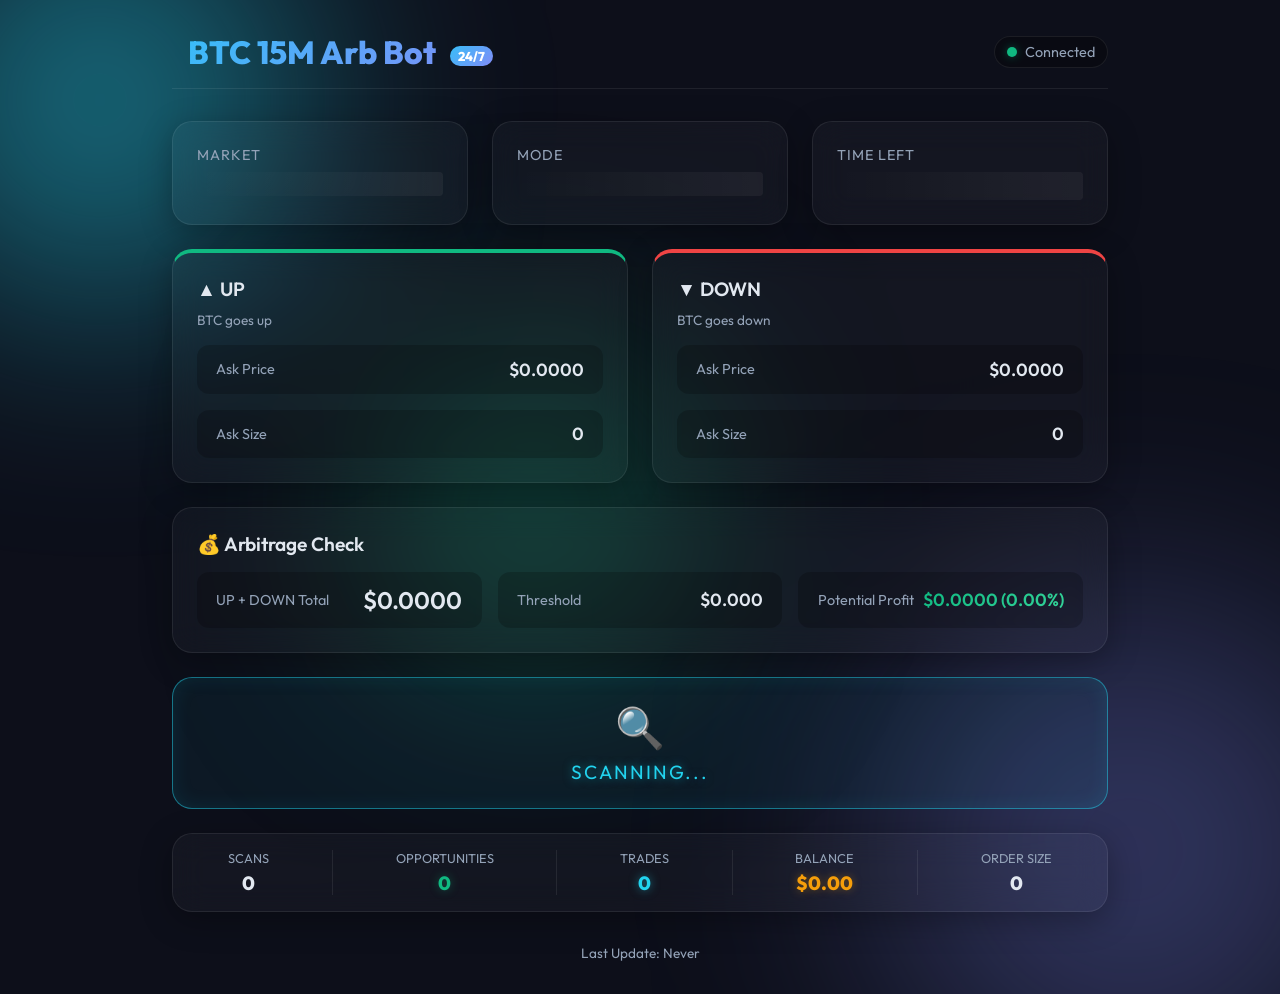
<file: web/index.html>
<!DOCTYPE html>
<html lang="en">
<head>
    <meta charset="UTF-8">
    <meta name="viewport" content="width=device-width, initial-scale=1.0">
    <title>Holy Grail Bot Dashboard</title>
    <link rel="stylesheet" href="css/styles.css">
    <link href="https://fonts.googleapis.com/css2?family=Outfit:wght@300;400;600;800&display=swap" rel="stylesheet">
</head>
<body>
    <div class="glass-container">
        <!-- Header -->
        <header>
            <div class="logo">
                <div class="cube-loader">
                    <div class="cube-wrapper">
                        <div class="cube-span"></div>
                    </div>
                </div>
                <h1>BTC 15M Arb Bot <span class="badge">24/7</span></h1>
            </div>
            <div class="server-status">
                <span class="status-dot"></span> <span id="server-status-text">Connected</span>
            </div>
        </header>

        <main>
            <!-- Info Row -->
            <section class="info-row">
                <div class="card glass-card">
                    <h3>Market</h3>
                    <p id="val-market" class="highlight-text loading">Loading...</p>
                </div>
                <div class="card glass-card">
                    <h3>Mode</h3>
                    <p id="val-mode" class="loading">Loading...</p>
                </div>
                <div class="card glass-card">
                    <h3>Time Left</h3>
                    <p id="val-time" class="countdown loading">Loading...</p>
                </div>
            </section>

            <!-- Order Book Row -->
            <section class="order-book-row">
                <div class="card glass-card side-up">
                    <div class="card-header">
                        <h2>▲ UP</h2>
                        <span>BTC goes up</span>
                    </div>
                    <div class="stats">
                        <div class="stat-box">
                            <span class="label">Ask Price</span>
                            <span class="value" id="val-price-up">$0.0000</span>
                        </div>
                        <div class="stat-box">
                            <span class="label">Ask Size</span>
                            <span class="value" id="val-size-up">0</span>
                        </div>
                    </div>
                </div>

                <div class="card glass-card side-down">
                    <div class="card-header">
                        <h2>▼ DOWN</h2>
                        <span>BTC goes down</span>
                    </div>
                    <div class="stats">
                        <div class="stat-box">
                            <span class="label">Ask Price</span>
                            <span class="value" id="val-price-down">$0.0000</span>
                        </div>
                        <div class="stat-box">
                            <span class="label">Ask Size</span>
                            <span class="value" id="val-size-down">0</span>
                        </div>
                    </div>
                </div>
            </section>

            <!-- Arbitrage Check -->
            <section class="card glass-card arbitrage-card">
                <h2>💰 Arbitrage Check</h2>
                <div class="stats-grid">
                    <div class="stat-box">
                        <span class="label">UP + DOWN Total</span>
                        <span class="value huge" id="val-total">$0.0000</span>
                    </div>
                    <div class="stat-box">
                        <span class="label">Threshold</span>
                        <span class="value" id="val-threshold">$0.000</span>
                    </div>
                    <div class="stat-box">
                        <span class="label">Potential Profit</span>
                        <span class="value gradient-text" id="val-profit">$0.0000 (0.00%)</span>
                    </div>
                </div>
            </section>

            <!-- Status Engine -->
            <section class="card status-panel" id="status-panel">
                <h2 id="val-status-icon">🔍</h2>
                <h3 id="val-status-text">Scanning...</h3>
            </section>

            <!-- Bot Stats -->
            <section class="card glass-card bottom-stats">
                <div class="stat-item">
                    <span class="label">Scans</span>
                    <span class="value" id="val-scans">0</span>
                </div>
                <div class="divider"></div>
                <div class="stat-item">
                    <span class="label">Opportunities</span>
                    <span class="value text-green" id="val-opportunities">0</span>
                </div>
                <div class="divider"></div>
                <div class="stat-item">
                    <span class="label">Trades</span>
                    <span class="value text-cyan" id="val-trades">0</span>
                </div>
                <div class="divider"></div>
                <div class="stat-item">
                    <span class="label">Balance</span>
                    <span class="value text-yellow" id="val-balance">$0.00</span>
                </div>
                <div class="divider"></div>
                <div class="stat-item">
                    <span class="label">Order Size</span>
                    <span class="value" id="val-order-size">0</span>
                </div>
            </section>

            <!-- Error Banner -->
            <div id="error-banner" class="error-banner hidden">
                <span id="val-error-text"></span>
            </div>
            
            <div class="footer-info">
                Last Update: <span id="val-timestamp">Never</span>
            </div>
        </main>
    </div>

    <!-- Background Effects -->
    <div class="bg-shape shape-1"></div>
    <div class="bg-shape shape-2"></div>
    <div class="bg-shape shape-3"></div>

    <script src="js/app.js"></script>
</body>
</html>
</file>
<file: web/css/styles.css>
:root {
    --bg-color: #0d0f1a;
    --card-bg: rgba(255, 255, 255, 0.03);
    --card-border: rgba(255, 255, 255, 0.08);
    --text-primary: #e2e8f0;
    --text-secondary: #94a3b8;
    --text-highlight: #fff;
    --accent-glow: rgba(56, 189, 248, 0.5);
    
    --color-up: #10b981;
    --color-up-glow: rgba(16, 185, 129, 0.4);
    --color-down: #ef4444;
    --color-down-glow: rgba(239, 68, 68, 0.4);
    
    --color-cyan: #22d3ee;
    --color-cyan-glow: rgba(34, 211, 238, 0.5);
    --color-yellow: #f59e0b;
    --color-yellow-glow: rgba(245, 158, 11, 0.4);

    --gradient-primary: linear-gradient(135deg, #38bdf8, #818cf8);
    --gradient-success: linear-gradient(135deg, #10b981, #34d399);
}

* {
    margin: 0;
    padding: 0;
    box-sizing: border-box;
    font-family: 'Outfit', sans-serif;
}

body {
    background-color: var(--bg-color);
    color: var(--text-primary);
    min-height: 100vh;
    display: flex;
    justify-content: center;
    align-items: center;
    overflow-x: hidden;
    position: relative;
}

/* Background Animated Shapes */
.bg-shape {
    position: fixed;
    border-radius: 50%;
    filter: blur(120px);
    z-index: -1;
    animation: float 20s infinite alternate ease-in-out;
}

.shape-1 {
    width: 400px;
    height: 400px;
    background: var(--color-cyan-glow);
    top: -100px;
    left: -100px;
}

.shape-2 {
    width: 500px;
    height: 500px;
    background: rgba(129, 140, 248, 0.3);
    bottom: -200px;
    right: -100px;
    animation-delay: -5s;
}

.shape-3 {
    width: 300px;
    height: 300px;
    background: var(--color-up-glow);
    top: 40%;
    left: 30%;
    animation-duration: 25s;
}

@keyframes float {
    0% { transform: translate(0, 0) scale(1); }
    100% { transform: translate(50px, 50px) scale(1.1); }
}

.glass-container {
    width: 100%;
    max-width: 1000px;
    padding: 2rem;
    position: relative;
    z-index: 1;
}

/* Typography and Utilities */
h1 { font-weight: 800; font-size: 2rem; background: var(--gradient-primary); -webkit-background-clip: text; color: transparent; }
h2 { font-weight: 600; font-size: 1.2rem; color: var(--text-primary); margin-bottom: 0.5rem; }
h3 { font-weight: 400; font-size: 0.9rem; color: var(--text-secondary); text-transform: uppercase; letter-spacing: 1px; }

.highlight-text { color: var(--text-highlight); font-weight: 600; }
.text-green { color: var(--color-up); font-weight: 600; text-shadow: 0 0 10px var(--color-up-glow); }
.text-red { color: var(--color-down); font-weight: 600; text-shadow: 0 0 10px var(--color-down-glow); }
.text-cyan { color: var(--color-cyan); font-weight: 600; text-shadow: 0 0 10px var(--color-cyan-glow); }
.text-yellow { color: var(--color-yellow); font-weight: 600; text-shadow: 0 0 10px var(--color-yellow-glow); }
.gradient-text { background: var(--gradient-success); -webkit-background-clip: text; color: transparent; font-weight: 800; }

.hidden { display: none !important; }

/* Components */
header {
    display: flex;
    justify-content: space-between;
    align-items: center;
    margin-bottom: 2rem;
    padding-bottom: 1rem;
    border-bottom: 1px solid var(--card-border);
}

.logo {
    display: flex;
    align-items: center;
    gap: 1rem;
}

.badge {
    background: var(--gradient-primary);
    color: #fff;
    font-size: 0.8rem;
    padding: 2px 8px;
    border-radius: 12px;
    vertical-align: middle;
    margin-left: 0.5rem;
}

.server-status {
    display: flex;
    align-items: center;
    gap: 0.5rem;
    font-size: 0.9rem;
    color: var(--text-secondary);
    background: rgba(0,0,0,0.3);
    padding: 6px 12px;
    border-radius: 20px;
    border: 1px solid var(--card-border);
}

.status-dot {
    width: 10px;
    height: 10px;
    border-radius: 50%;
    background-color: var(--color-up);
    box-shadow: 0 0 8px var(--color-up-glow);
    animation: pulse 2s infinite;
}

.status-dot.disconnected {
    background-color: var(--color-down);
    box-shadow: 0 0 8px var(--color-down-glow);
    animation: none;
}

@keyframes pulse {
    0% { transform: scale(0.95); box-shadow: 0 0 0 0 var(--color-up-glow); }
    70% { transform: scale(1); box-shadow: 0 0 0 6px rgba(16, 185, 129, 0); }
    100% { transform: scale(0.95); box-shadow: 0 0 0 0 rgba(16, 185, 129, 0); }
}

.glass-card {
    background: var(--card-bg);
    backdrop-filter: blur(16px);
    -webkit-backdrop-filter: blur(16px);
    border: 1px solid var(--card-border);
    border-radius: 20px;
    padding: 1.5rem;
    box-shadow: 0 8px 32px 0 rgba(0, 0, 0, 0.3);
    transition: transform 0.3s ease, border-color 0.3s ease;
}

.glass-card:hover {
    transform: translateY(-2px);
    border-color: rgba(255, 255, 255, 0.15);
}

.info-row {
    display: grid;
    grid-template-columns: repeat(3, 1fr);
    gap: 1.5rem;
    margin-bottom: 1.5rem;
}

.info-row p {
    font-size: 1.2rem;
    margin-top: 0.5rem;
}

.countdown {
    font-size: 1.4rem !important;
    font-weight: 800;
    color: var(--text-highlight);
    letter-spacing: 1px;
}

.order-book-row {
    display: grid;
    grid-template-columns: repeat(2, 1fr);
    gap: 1.5rem;
    margin-bottom: 1.5rem;
}

.side-up { border-top: 4px solid var(--color-up); }
.side-down { border-top: 4px solid var(--color-down); }

.card-header span {
    font-size: 0.85rem;
    color: var(--text-secondary);
}

.stats {
    display: flex;
    flex-direction: column;
    gap: 1rem;
    margin-top: 1rem;
}

.stat-box {
    display: flex;
    justify-content: space-between;
    align-items: center;
    background: rgba(0, 0, 0, 0.2);
    padding: 0.8rem 1.2rem;
    border-radius: 12px;
}

.stat-box .label { color: var(--text-secondary); font-size: 0.9rem; }
.stat-box .value { font-weight: 600; font-size: 1.1rem; }

.arbitrage-card .stats-grid {
    display: grid;
    grid-template-columns: repeat(3, 1fr);
    gap: 1rem;
    margin-top: 1rem;
}

.arbitrage-card .value.huge {
    font-size: 1.5rem;
}

.status-panel {
    background: rgba(34, 211, 238, 0.05);
    border: 1px solid var(--color-cyan-glow);
    border-radius: 20px;
    padding: 1.5rem;
    text-align: center;
    margin-top: 1.5rem;
    margin-bottom: 1.5rem;
    display: flex;
    flex-direction: column;
    align-items: center;
    justify-content: center;
    box-shadow: 0 0 20px rgba(34, 211, 238, 0.1) inset;
    transition: all 0.3s ease;
}

.status-panel h2 { font-size: 2.5rem; margin-bottom: 0.5rem; animation: float 3s ease-in-out infinite; }
.status-panel h3 { color: var(--color-cyan); font-size: 1.2rem; letter-spacing: 2px; text-shadow: 0 0 10px var(--color-cyan-glow); }

.status-panel.active {
    background: rgba(16, 185, 129, 0.1);
    border-color: var(--color-up);
    box-shadow: 0 0 30px rgba(16, 185, 129, 0.2) inset, 0 0 20px var(--color-up-glow);
}
.status-panel.active h3 { color: var(--color-up); text-shadow: 0 0 10px var(--color-up-glow); }

.bottom-stats {
    display: flex;
    justify-content: space-around;
    padding: 1rem 1.5rem !important;
}

.bottom-stats .stat-item {
    display: flex;
    flex-direction: column;
    align-items: center;
    gap: 0.3rem;
}

.bottom-stats .divider {
    width: 1px;
    background: var(--card-border);
}

.bottom-stats .label { font-size: 0.8rem; color: var(--text-secondary); text-transform: uppercase; }
.bottom-stats .value { font-size: 1.2rem; font-weight: 800; }

.error-banner {
    background: rgba(239, 68, 68, 0.1);
    border: 1px solid var(--color-down);
    color: #fca5a5;
    padding: 1rem;
    border-radius: 12px;
    margin-top: 1.5rem;
    text-align: center;
    font-weight: 600;
}

.footer-info {
    text-align: center;
    margin-top: 2rem;
    color: var(--text-secondary);
    font-size: 0.85rem;
}

/* Animations loading state */
.loading {
    position: relative;
    overflow: hidden;
    color: transparent !important;
}

.loading::after {
    content: "";
    position: absolute;
    top: 0;
    left: 0;
    width: 100%;
    height: 100%;
    background: linear-gradient(90deg, rgba(255,255,255,0) 0%, rgba(255,255,255,0.05) 50%, rgba(255,255,255,0) 100%);
    background-size: 200% 100%;
    animation: shimmer 1.5s infinite;
    border-radius: 4px;
}

@keyframes shimmer {
    0% { background-position: 200% 0; }
    100% { background-position: -200% 0; }
}

/* Responsive */
@media (max-width: 768px) {
    .info-row, .order-book-row, .arbitrage-card .stats-grid {
        grid-template-columns: 1fr;
    }
    
    .bottom-stats {
        flex-wrap: wrap;
        gap: 1rem;
    }
    
    .bottom-stats .divider { display: none; }
}
</file>
